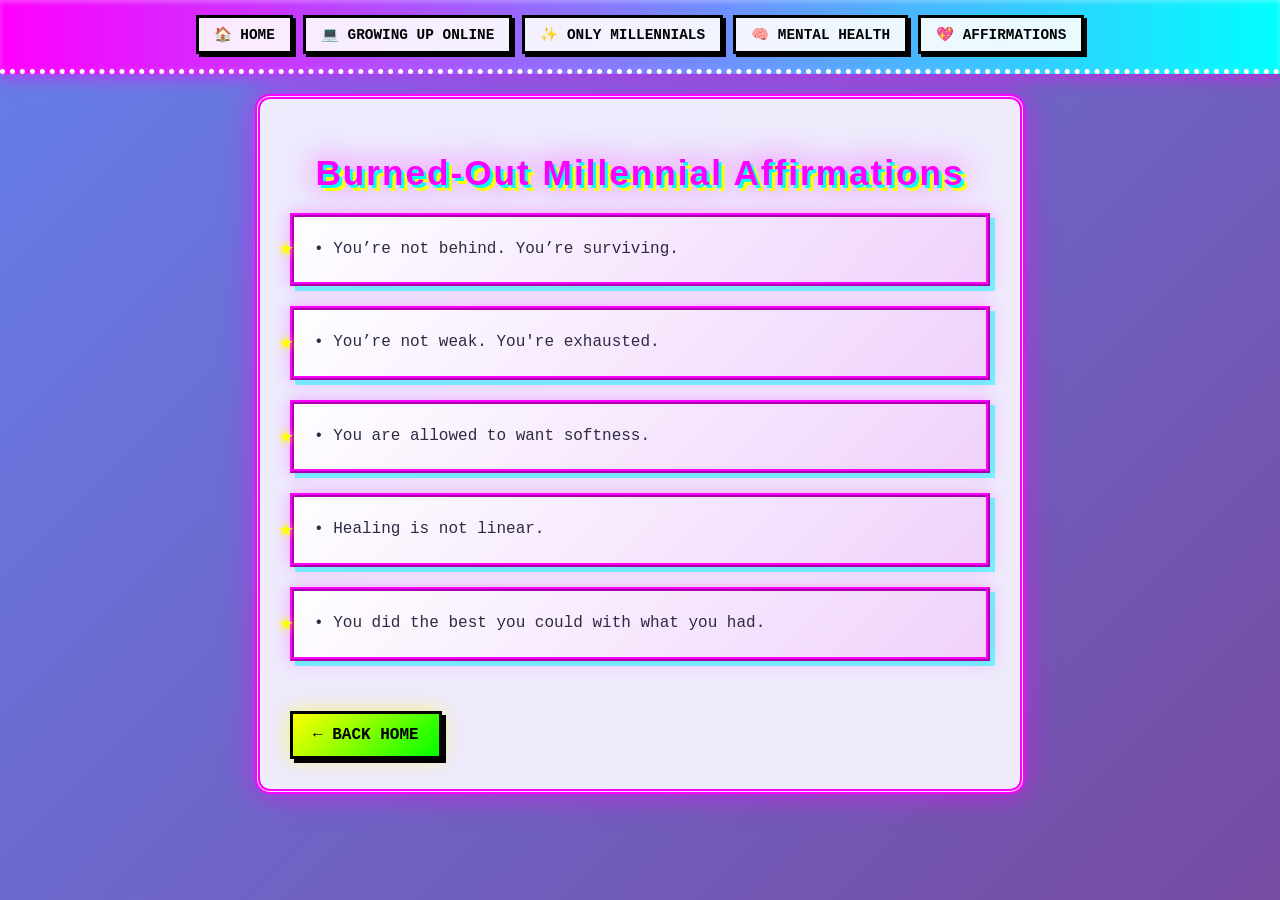
<file: affirmations.html>
<!DOCTYPE html>
<html lang="en">
<head>
  <meta charset="UTF-8" />
  <meta name="viewport" content="width=device-width, initial-scale=1.0" />
  <title>Millennial Affirmations</title>
  <link rel="stylesheet" href="style.css" />
</head>

<body>
  <nav class="retro-navbar" role="navigation" aria-label="Main navigation">
    <a href="index.html" aria-label="Home">🏠 HOME</a>
    <a href="growing-up-online.html" aria-label="Growing Up Online">💻 GROWING UP ONLINE</a>
    <a href="only-millennials.html" aria-label="Only Millennials">✨ ONLY MILLENNIALS</a>
    <a href="mental-health.html" aria-label="Mental Health">🧠 MENTAL HEALTH</a>
    <a href="affirmations.html" aria-label="Affirmations">💖 AFFIRMATIONS</a>
  </nav>
  
  <div class="container">
    <h1>Burned-Out Millennial Affirmations</h1>

    <p class="block">• You’re not behind. You’re surviving.</p>
    <p class="block">• You’re not weak. You're exhausted.</p>
    <p class="block">• You are allowed to want softness.</p>
    <p class="block">• Healing is not linear.</p>
    <p class="block">• You did the best you could with what you had.</p>

    <a class="back" href="index.html">← Back Home</a>
  </div>
</body>
</html>
</file>
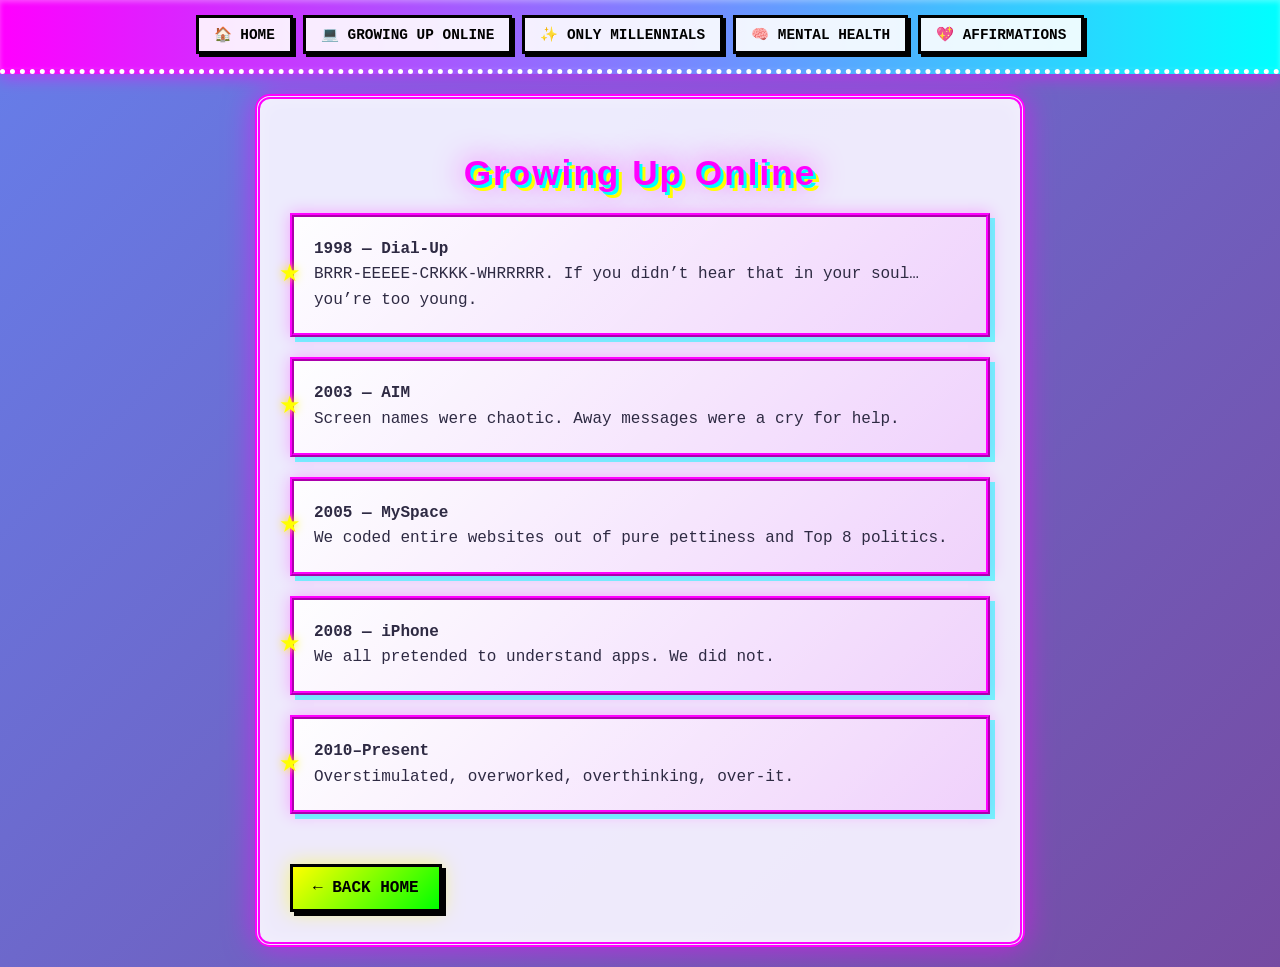
<file: growing-up-online.html>
<!DOCTYPE html>
<html lang="en">
<head>
  <meta charset="UTF-8" />
  <meta name="viewport" content="width=device-width, initial-scale=1.0" />
  <title>Growing Up Online</title>
  <link rel="stylesheet" href="style.css" />
</head>

<body>
  <nav class="retro-navbar" role="navigation" aria-label="Main navigation">
    <a href="index.html" aria-label="Home">🏠 HOME</a>
    <a href="growing-up-online.html" aria-label="Growing Up Online">💻 GROWING UP ONLINE</a>
    <a href="only-millennials.html" aria-label="Only Millennials">✨ ONLY MILLENNIALS</a>
    <a href="mental-health.html" aria-label="Mental Health">🧠 MENTAL HEALTH</a>
    <a href="affirmations.html" aria-label="Affirmations">💖 AFFIRMATIONS</a>
  </nav>
  
  <div class="container">
    <h1>Growing Up Online</h1>

    <p class="block"><strong>1998 — Dial-Up</strong><br>
      BRRR-EEEEE-CRKKK-WHRRRRR.  
      If you didn’t hear that in your soul… you’re too young.
    </p>

    <p class="block"><strong>2003 — AIM</strong><br>
      Screen names were chaotic. Away messages were a cry for help.
    </p>

    <p class="block"><strong>2005 — MySpace</strong><br>
      We coded entire websites out of pure pettiness and Top 8 politics.
    </p>

    <p class="block"><strong>2008 — iPhone</strong><br>
      We all pretended to understand apps. We did not.
    </p>

    <p class="block"><strong>2010–Present</strong><br>
      Overstimulated, overworked, overthinking, over-it.
    </p>

    <a class="back" href="index.html">← Back Home</a>
  </div>
</body>
</html>
</file>
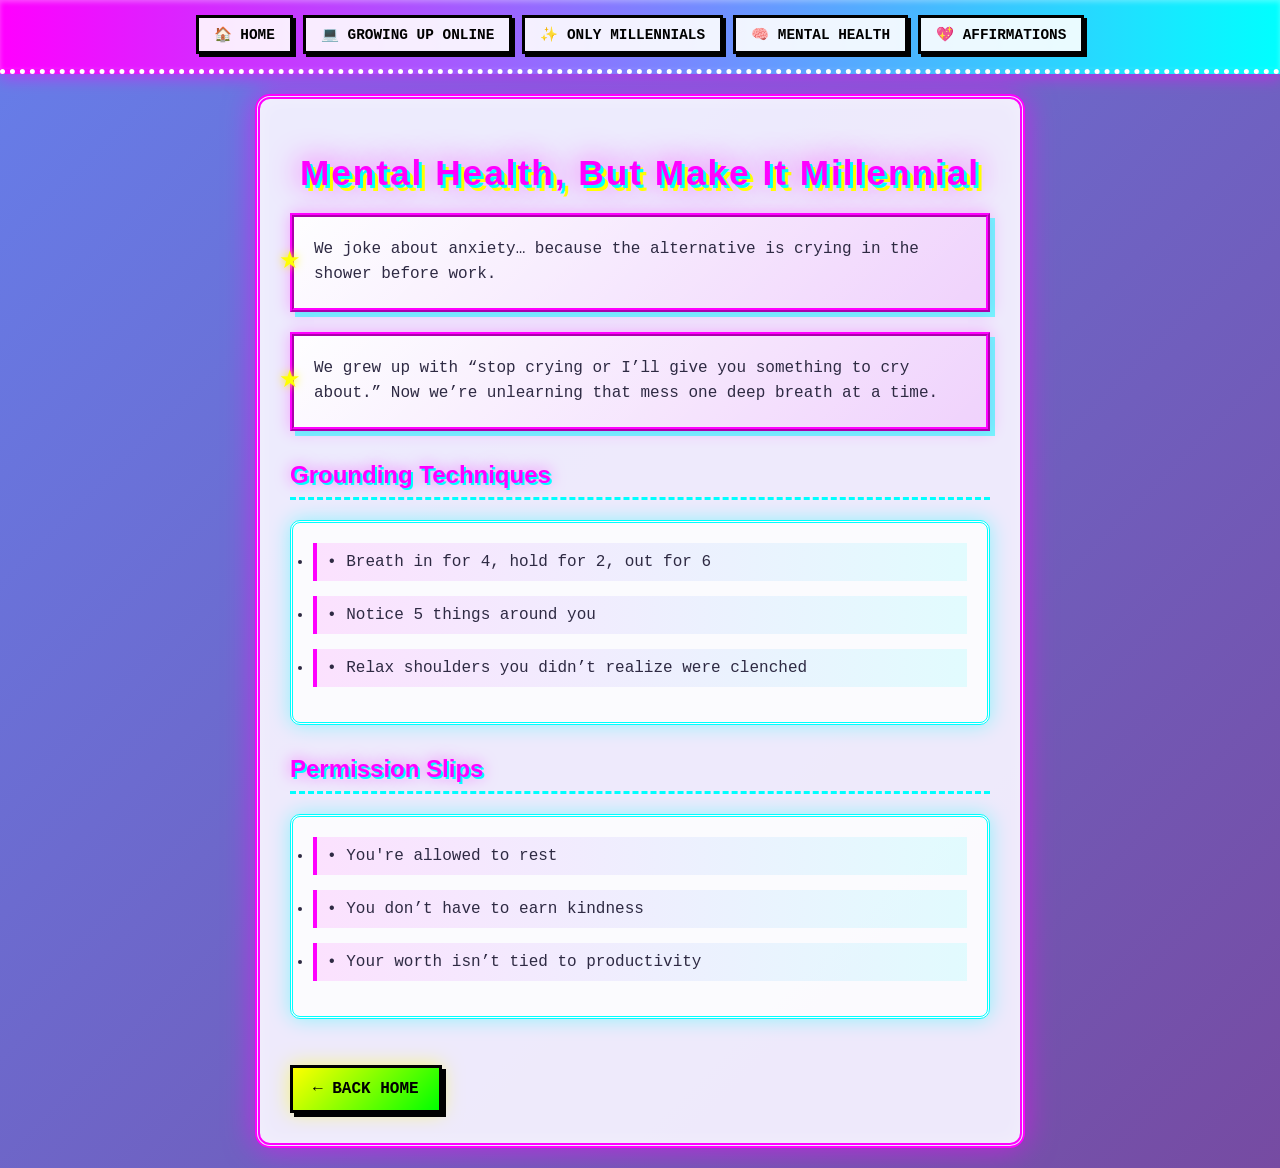
<file: mental-health.html>
<!DOCTYPE html>
<html lang="en">
<head>
  <meta charset="UTF-8" />
  <meta name="viewport" content="width=device-width, initial-scale=1.0" />
  <title>Mental Health</title>
  <link rel="stylesheet" href="style.css" />
</head>

<body>
  <nav class="retro-navbar" role="navigation" aria-label="Main navigation">
    <a href="index.html" aria-label="Home">🏠 HOME</a>
    <a href="growing-up-online.html" aria-label="Growing Up Online">💻 GROWING UP ONLINE</a>
    <a href="only-millennials.html" aria-label="Only Millennials">✨ ONLY MILLENNIALS</a>
    <a href="mental-health.html" aria-label="Mental Health">🧠 MENTAL HEALTH</a>
    <a href="affirmations.html" aria-label="Affirmations">💖 AFFIRMATIONS</a>
  </nav>
  
  <div class="container">
    <h1>Mental Health, But Make It Millennial</h1>

    <p class="block">
      We joke about anxiety… because the alternative is crying in the shower before work.
    </p>

    <p class="block">
      We grew up with “stop crying or I’ll give you something to cry about.”  
      Now we’re unlearning that mess one deep breath at a time.
    </p>

    <h2>Grounding Techniques</h2>
    <ul class="list">
      <li>• Breath in for 4, hold for 2, out for 6</li>
      <li>• Notice 5 things around you</li>
      <li>• Relax shoulders you didn’t realize were clenched</li>
    </ul>

    <h2>Permission Slips</h2>
    <ul class="list">
      <li>• You're allowed to rest</li>
      <li>• You don’t have to earn kindness</li>
      <li>• Your worth isn’t tied to productivity</li>
    </ul>

    <a class="back" href="index.html">← Back Home</a>
  </div>
</body>
</html>
</file>
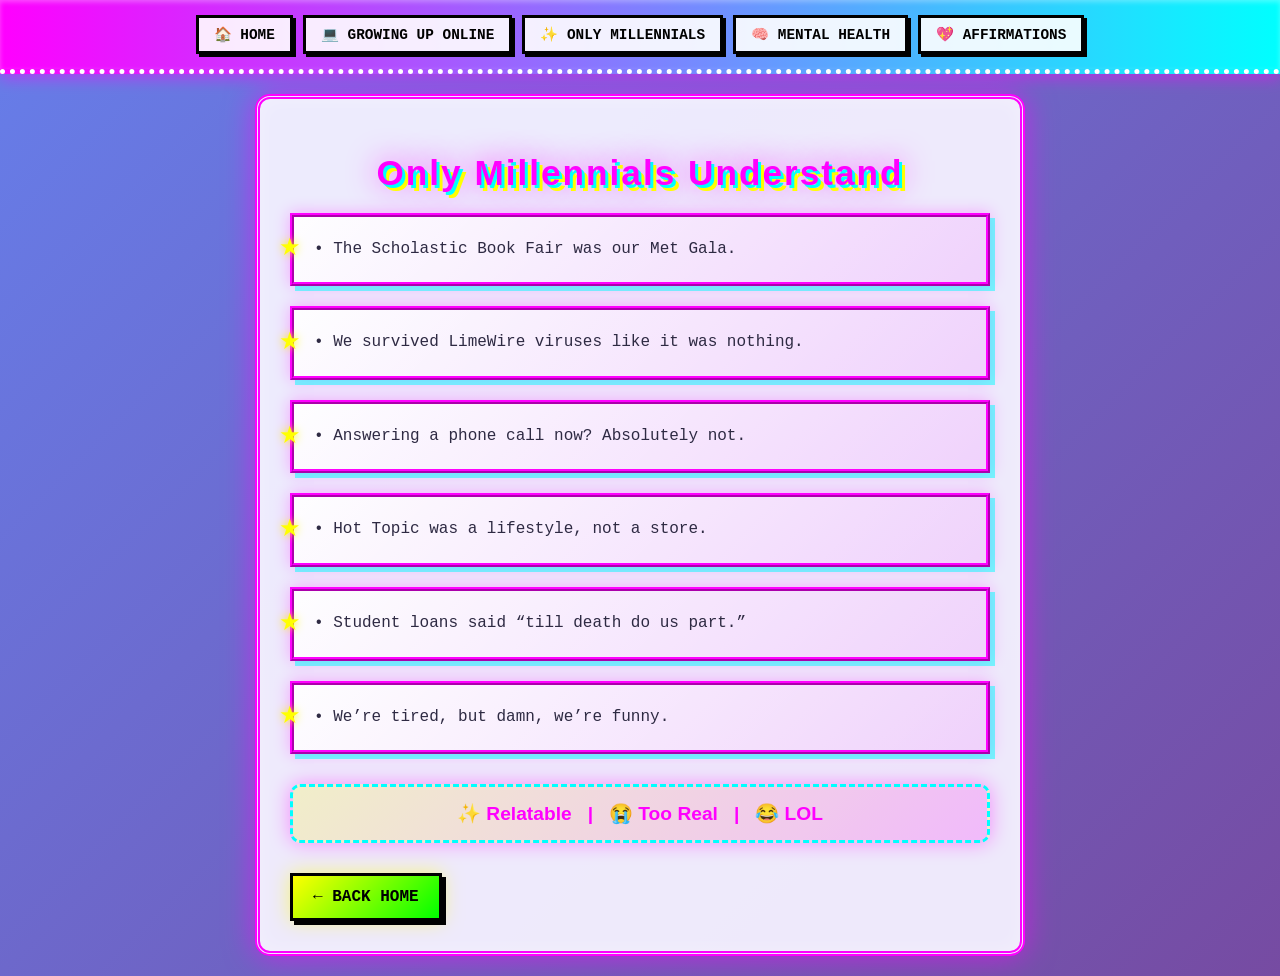
<file: only-millennials.html>
<!DOCTYPE html>
<html lang="en">
<head>
  <meta charset="UTF-8" />
  <meta name="viewport" content="width=device-width, initial-scale=1.0" />
  <title>Only Millennials Understand</title>
  <link rel="stylesheet" href="style.css" />
</head>

<body>
  <nav class="retro-navbar" role="navigation" aria-label="Main navigation">
    <a href="index.html" aria-label="Home">🏠 HOME</a>
    <a href="growing-up-online.html" aria-label="Growing Up Online">💻 GROWING UP ONLINE</a>
    <a href="only-millennials.html" aria-label="Only Millennials">✨ ONLY MILLENNIALS</a>
    <a href="mental-health.html" aria-label="Mental Health">🧠 MENTAL HEALTH</a>
    <a href="affirmations.html" aria-label="Affirmations">💖 AFFIRMATIONS</a>
  </nav>
  
  <div class="container">
    <h1>Only Millennials Understand</h1>

    <p class="block">• The Scholastic Book Fair was our Met Gala.</p>
    <p class="block">• We survived LimeWire viruses like it was nothing.</p>
    <p class="block">• Answering a phone call now? Absolutely not.</p>
    <p class="block">• Hot Topic was a lifestyle, not a store.</p>
    <p class="block">• Student loans said “till death do us part.”</p>
    <p class="block">• We’re tired, but damn, we’re funny.</p>

    <div class="react">
      ✨ Relatable &nbsp; | &nbsp; 😭 Too Real &nbsp; | &nbsp; 😂 LOL
    </div>

    <a class="back" href="index.html">← Back Home</a>
  </div>
</body>
</html>
</file>
<file: style.css>
/* === RETRO 90s-2000s STYLING === */
@keyframes backgroundShift {
  0% { background-position: 0% 50%; }
  50% { background-position: 100% 50%; }
  100% { background-position: 0% 50%; }
}

@keyframes shimmer {
  0%, 100% { text-shadow: 0 0 10px #ff00ff, 0 0 20px #ff00ff, 0 0 30px #ff00ff; }
  50% { text-shadow: 0 0 20px #00ffff, 0 0 30px #00ffff, 0 0 40px #00ffff; }
}

@keyframes float {
  0%, 100% { transform: translateY(0px); }
  50% { transform: translateY(-10px); }
}

@keyframes fadeIn {
  from { opacity: 0; transform: translateY(20px); }
  to { opacity: 1; transform: translateY(0); }
}

@keyframes pulse {
  0%, 100% { transform: scale(1); }
  50% { transform: scale(1.05); }
}

@keyframes rainbow {
  0% { filter: hue-rotate(0deg); }
  100% { filter: hue-rotate(360deg); }
}

body {
  background: linear-gradient(135deg, #667eea 0%, #764ba2 25%, #f093fb 50%, #4facfe 75%, #00f2fe 100%);
  background-size: 400% 400%;
  animation: backgroundShift 15s ease infinite;
  font-family: 'Comic Sans MS', 'Trebuchet MS', cursive, sans-serif;
  color: #2e2a43;
  margin: 0;
  padding: 0;
  min-height: 100vh;
}

/* === RETRO NAVBAR === */
.retro-navbar {
  background: linear-gradient(90deg, #ff00ff, #00ffff, #ffff00, #ff00ff);
  background-size: 300% 100%;
  animation: rainbow 8s linear infinite;
  padding: 15px 20px;
  border-bottom: 5px dotted #fff;
  box-shadow: 0 4px 15px rgba(255, 0, 255, 0.5), inset 0 2px 5px rgba(255, 255, 255, 0.3);
  position: sticky;
  top: 0;
  z-index: 1000;
  display: flex;
  flex-wrap: wrap;
  justify-content: center;
  align-items: center;
  gap: 10px;
}

.retro-navbar a {
  text-decoration: none;
  color: #000;
  background: rgba(255, 255, 255, 0.9);
  padding: 8px 15px;
  border: 3px solid #000;
  border-radius: 0;
  font-family: 'Courier New', monospace;
  font-weight: bold;
  font-size: 0.9rem;
  text-transform: uppercase;
  box-shadow: 3px 3px 0 #000;
  transition: all 0.2s ease;
  position: relative;
  overflow: hidden;
}

.retro-navbar a::before {
  content: '';
  position: absolute;
  top: 0;
  left: -100%;
  width: 100%;
  height: 100%;
  background: linear-gradient(90deg, transparent, rgba(255, 255, 255, 0.8), transparent);
  transition: left 0.5s;
}

.retro-navbar a:hover::before {
  left: 100%;
}

.retro-navbar a:hover {
  background: #ffff00;
  transform: translate(-2px, -2px);
  box-shadow: 5px 5px 0 #000, 0 0 20px #ff00ff;
}

.retro-navbar a:active {
  transform: translate(1px, 1px);
  box-shadow: 1px 1px 0 #000;
}

.container {
  max-width: 700px;
  margin: auto;
  padding: 30px;
  animation: fadeIn 1s ease-out;
  background: rgba(245, 242, 255, 0.95);
  border: 5px double #ff00ff;
  box-shadow: 0 0 30px rgba(255, 0, 255, 0.6), inset 0 0 20px rgba(255, 255, 255, 0.3);
  margin-top: 20px;
  margin-bottom: 20px;
  border-radius: 15px;
}

h1 {
  text-align: center;
  font-size: 2.2rem;
  margin-bottom: 20px;
  color: #ff00ff;
  text-shadow: 3px 3px 0 #00ffff, 6px 6px 0 #ffff00, 0 0 30px rgba(255, 0, 255, 0.8);
  animation: shimmer 3s ease-in-out infinite, float 4s ease-in-out infinite;
  font-family: 'Comic Sans MS', cursive, sans-serif;
  letter-spacing: 2px;
  position: relative;
}

h2 {
  margin-top: 30px;
  color: #ff00ff;
  text-shadow: 2px 2px 0 #00ffff, 0 0 15px rgba(255, 0, 255, 0.6);
  font-family: 'Comic Sans MS', cursive, sans-serif;
  border-bottom: 3px dashed #00ffff;
  padding-bottom: 8px;
  animation: fadeIn 1.5s ease-out;
}

.intro {
  text-align: center;
  font-size: 1.2rem;
  margin-bottom: 30px;
  padding: 20px;
  background: linear-gradient(135deg, rgba(255, 0, 255, 0.1), rgba(0, 255, 255, 0.1));
  border: 3px dotted #ff00ff;
  border-radius: 10px;
  animation: fadeIn 1.2s ease-out, pulse 5s ease-in-out infinite;
  box-shadow: 0 0 20px rgba(255, 0, 255, 0.3);
}

.nav {
  display: flex;
  flex-direction: column;
  gap: 15px;
  margin-top: 30px;
}

.nav a {
  text-decoration: none;
  padding: 15px;
  background: linear-gradient(135deg, #ff00ff, #00ffff);
  color: #fff;
  border: 4px solid #000;
  border-radius: 0;
  text-align: center;
  font-weight: bold;
  font-family: 'Courier New', monospace;
  font-size: 1.1rem;
  text-transform: uppercase;
  box-shadow: 5px 5px 0 #000, 0 0 20px rgba(255, 0, 255, 0.5);
  transition: all 0.3s ease;
  position: relative;
  overflow: hidden;
}

.nav a::after {
  content: '✦';
  position: absolute;
  right: 20px;
  top: 50%;
  transform: translateY(-50%);
  font-size: 1.5rem;
  transition: all 0.3s ease;
}

.nav a:hover {
  background: linear-gradient(135deg, #ffff00, #00ff00);
  color: #000;
  transform: translateX(5px);
  box-shadow: 8px 8px 0 #000, 0 0 30px rgba(255, 255, 0, 0.8);
}

.nav a:hover::after {
  right: 10px;
  animation: pulse 0.5s ease-in-out infinite;
}

.block {
  background: linear-gradient(135deg, rgba(255, 255, 255, 0.95), rgba(255, 0, 255, 0.1));
  padding: 20px;
  border: 4px ridge #ff00ff;
  border-radius: 0;
  margin-bottom: 20px;
  line-height: 1.6;
  box-shadow: 5px 5px 0 rgba(0, 255, 255, 0.5), 0 0 15px rgba(255, 0, 255, 0.3);
  animation: fadeIn 1s ease-out;
  position: relative;
  font-family: 'Courier New', monospace;
  transition: all 0.3s ease;
}

.block::before {
  content: '★';
  position: absolute;
  left: -15px;
  top: 50%;
  transform: translateY(-50%);
  font-size: 1.5rem;
  color: #ffff00;
  text-shadow: 0 0 10px #ffff00;
}

.block:hover {
  transform: translateY(-3px);
  box-shadow: 7px 7px 0 rgba(0, 255, 255, 0.7), 0 0 25px rgba(255, 0, 255, 0.5);
}

.list {
  background: rgba(255, 255, 255, 0.8);
  padding: 20px;
  border: 3px double #00ffff;
  border-radius: 10px;
  box-shadow: 0 0 20px rgba(0, 255, 255, 0.4);
}

.list li {
  margin-bottom: 15px;
  font-family: 'Courier New', monospace;
  padding: 10px;
  background: linear-gradient(90deg, rgba(255, 0, 255, 0.1), rgba(0, 255, 255, 0.1));
  border-left: 4px solid #ff00ff;
  transition: all 0.3s ease;
  animation: fadeIn 1.5s ease-out;
}

.list li:hover {
  background: linear-gradient(90deg, rgba(255, 255, 0, 0.3), rgba(0, 255, 255, 0.3));
  transform: translateX(10px);
  border-left-color: #ffff00;
}

.react {
  margin-top: 30px;
  font-size: 1.2rem;
  text-align: center;
  color: #ff00ff;
  padding: 15px;
  background: linear-gradient(135deg, rgba(255, 255, 0, 0.2), rgba(255, 0, 255, 0.2));
  border: 3px dashed #00ffff;
  border-radius: 10px;
  box-shadow: 0 0 20px rgba(255, 0, 255, 0.4);
  animation: pulse 3s ease-in-out infinite;
  font-weight: bold;
}

.back {
  display: inline-block;
  margin-top: 30px;
  text-decoration: none;
  color: #000;
  background: linear-gradient(135deg, #ffff00, #00ff00);
  padding: 12px 20px;
  border: 3px solid #000;
  border-radius: 0;
  font-family: 'Courier New', monospace;
  font-weight: bold;
  font-size: 1rem;
  text-transform: uppercase;
  box-shadow: 4px 4px 0 #000, 0 0 20px rgba(255, 255, 0, 0.5);
  transition: all 0.3s ease;
}

.back:hover {
  background: linear-gradient(135deg, #ff00ff, #00ffff);
  color: #fff;
  transform: translate(-2px, -2px);
  box-shadow: 6px 6px 0 #000, 0 0 30px rgba(255, 0, 255, 0.8);
}

.back:active {
  transform: translate(1px, 1px);
  box-shadow: 2px 2px 0 #000;
}

footer {
  margin-top: 40px;
  text-align: center;
  font-size: 1rem;
  color: #fff;
  padding: 20px;
  background: linear-gradient(90deg, #ff00ff, #00ffff, #ffff00, #ff00ff);
  background-size: 300% 100%;
  animation: rainbow 8s linear infinite;
  border: 5px dotted #fff;
  border-radius: 10px;
  box-shadow: 0 0 30px rgba(255, 0, 255, 0.6), inset 0 0 20px rgba(255, 255, 255, 0.2);
  font-family: 'Comic Sans MS', cursive, sans-serif;
  font-weight: bold;
  text-shadow: 2px 2px 4px rgba(0, 0, 0, 0.5);
}

/* === ACCESSIBILITY: REDUCED MOTION === */
@media (prefers-reduced-motion: reduce) {
  * {
    animation-duration: 0.01ms !important;
    animation-iteration-count: 1 !important;
    transition-duration: 0.01ms !important;
  }
  
  body {
    animation: none;
    background: linear-gradient(135deg, #667eea 0%, #764ba2 50%, #f093fb 100%);
  }
  
  h1, h2, .intro, .block, .react, footer, .retro-navbar {
    animation: none;
  }
  
  .nav a::after {
    animation: none;
  }
}

/* === RESPONSIVE DESIGN === */
@media (max-width: 768px) {
  .retro-navbar {
    flex-direction: column;
    padding: 10px;
  }
  
  .retro-navbar a {
    width: 100%;
    text-align: center;
  }
  
  .container {
    padding: 20px;
    margin: 10px;
    border-width: 3px;
  }
  
  h1 {
    font-size: 1.8rem;
  }
  
  .nav a {
    font-size: 1rem;
    padding: 12px;
  }
  
  .block::before {
    display: none;
  }
}

@media (max-width: 480px) {
  h1 {
    font-size: 1.5rem;
    letter-spacing: 1px;
  }
  
  .retro-navbar a {
    font-size: 0.8rem;
    padding: 6px 12px;
  }
  
  .nav a {
    font-size: 0.9rem;
  }
}
</file>
